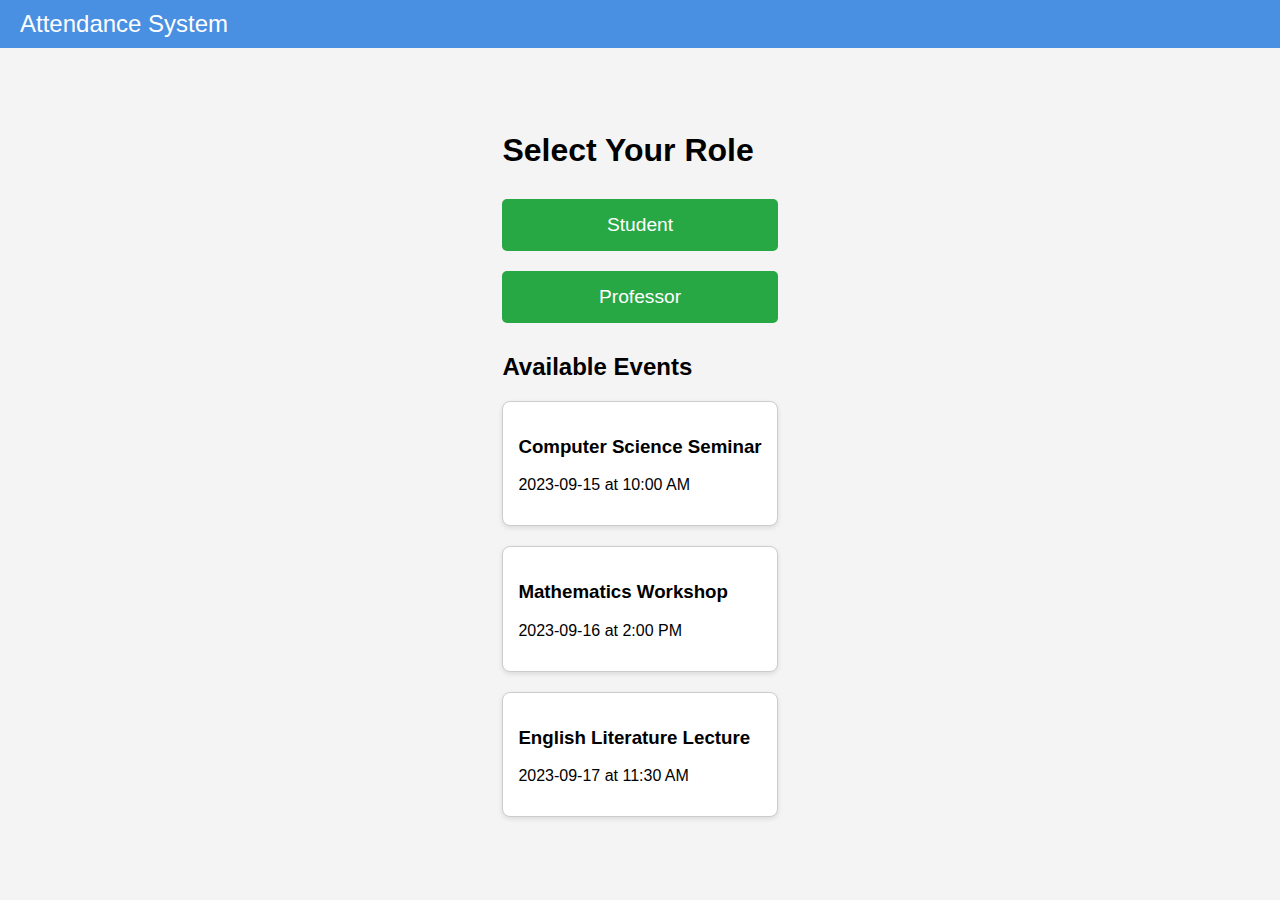
<file: index.html>
<!DOCTYPE html>
<html lang="en">
<head>
    <meta charset="UTF-8">
    <meta name="viewport" content="width=device-width, initial-scale=1.0">
    <title>Main Page</title>
    <style>
        body {
            font-family: Arial, sans-serif;
            margin: 0;
            padding: 0;
            display: flex;
            flex-direction: column;
            min-height: 100vh;
            background-color: #f4f4f4;
        }
        nav {
            background-color: #4A90E2;
            color: white;
            padding: 10px 20px;
            display: flex;
            justify-content: space-between;
            align-items: center;
        }
        nav a {
            color: white;
            text-decoration: none;
            font-size: 1.5rem;
        }
        .container {
            padding: 20px;
            max-width: 800px;
            margin: auto;
        }
        h1 {
            font-size: 2rem;
            margin-bottom: 20px;
        }
        .role-button {
            background-color: #28a745;
            color: white;
            padding: 15px;
            border: none;
            border-radius: 5px;
            font-size: 1.2rem;
            cursor: pointer;
            transition: background-color 0.3s;
            margin: 10px 0;
            width: 100%;
        }
        .role-button:hover {
            background-color: #218838;
        }
        .event-card {
            border: 1px solid #ccc;
            border-radius: 8px;
            padding: 15px;
            margin-bottom: 20px;
            background-color: white;
            box-shadow: 0 2px 5px rgba(0, 0, 0, 0.1);
        }
    </style>
</head>
<body>

    <nav>
        <a href="#">Attendance System</a>
    </nav>

    <div class="container">
        <h1>Select Your Role</h1>
        <button class="role-button" onclick="location.href='sindex.html'">Student</button>
        <button class="role-button" onclick="location.href='pindex'">Professor</button>

        <h2>Available Events</h2>
        <div id="events"></div>
    </div>

    <script>
        const events = [
            { id: 1, name: 'Computer Science Seminar', date: '2023-09-15', time: '10:00 AM' },
            { id: 2, name: 'Mathematics Workshop', date: '2023-09-16', time: '2:00 PM' },
            { id: 3, name: 'English Literature Lecture', date: '2023-09-17', time: '11:30 AM' },
        ];

        function renderEvents() {
            const eventsContainer = document.getElementById('events');
            eventsContainer.innerHTML = '';
            events.forEach(event => {
                const card = document.createElement('div');
                card.className = 'event-card';
                card.innerHTML = `
                    <h3>${event.name}</h3>
                    <p>${event.date} at ${event.time}</p>
                `;
                eventsContainer.appendChild(card);
            });
        }

        // Initialize the events
        renderEvents();
    </script>
</body>
</html>
</file>
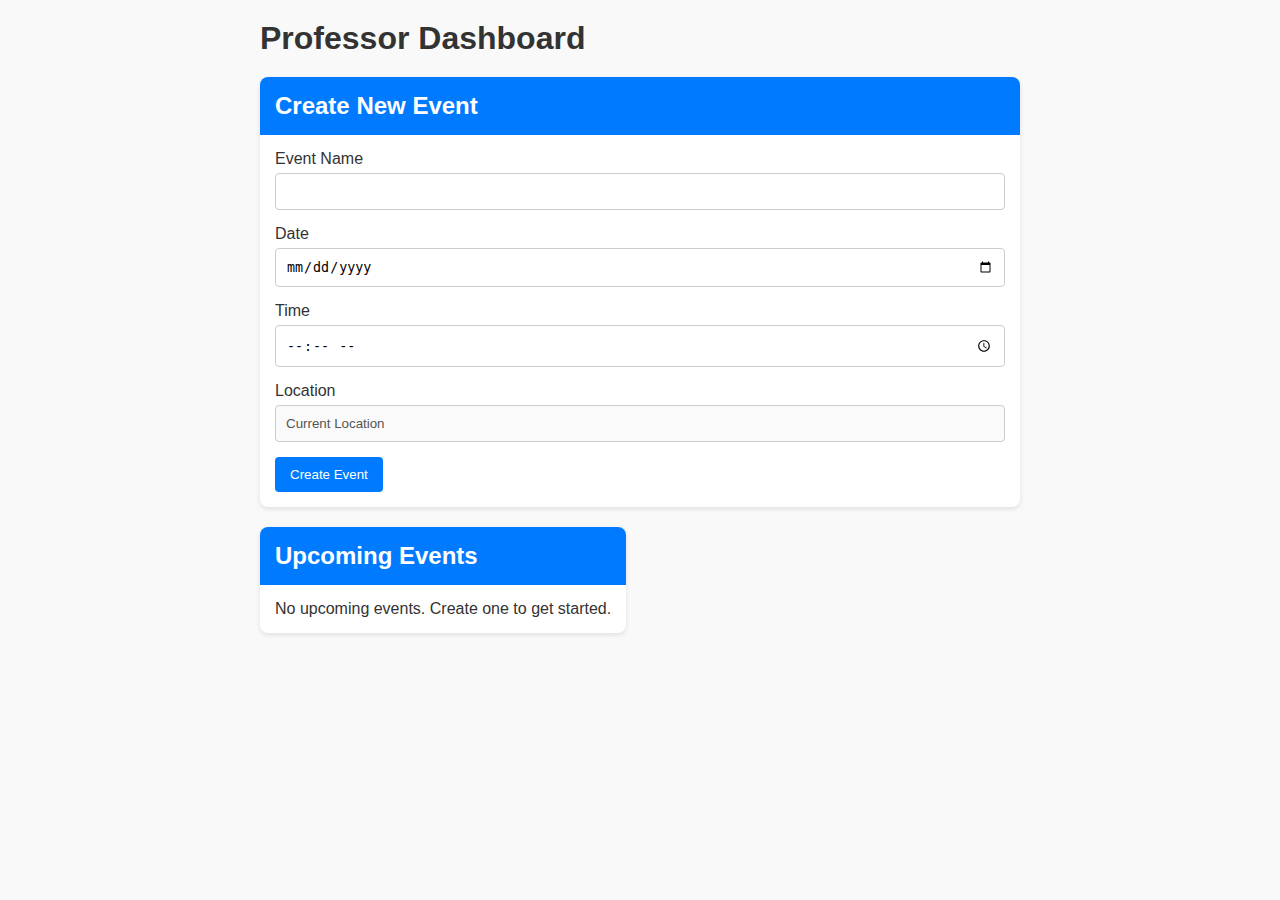
<file: pindex.html>
<!DOCTYPE html>
<html lang="en">
<head>
    <meta charset="UTF-8">
    <meta name="viewport" content="width=device-width, initial-scale=1.0">
    <title>Professor Dashboard</title>
    <link rel="stylesheet" href="styles.css">
</head>
<body>
    <div class="container">
        <h1 class="title">Professor Dashboard</h1>
        
        <div class="card">
            <div class="card-header">
                <h2>Create New Event</h2>
            </div>
            <div class="card-content">
                <form id="eventForm">
                    <div class="form-group">
                        <label for="eventName">Event Name</label>
                        <input type="text" id="eventName" required>
                    </div>
                    <div class="form-group">
                        <label for="eventDate">Date</label>
                        <input type="date" id="eventDate" required>
                    </div>
                    <div class="form-group">
                        <label for="eventTime">Time</label>
                        <input type="time" id="eventTime" required>
                    </div>
                    <div class="form-group">
                        <label for="eventLocation">Location</label>
                        <input type="text" id="eventLocation" value="Current Location" disabled>
                    </div>
                    <button type="submit" class="button">Create Event</button>
                </form>
            </div>
        </div>

        <div class="grid">
            <div class="card">
                <div class="card-header">
                    <h2>Upcoming Events</h2>
                </div>
                <div class="card-content" id="eventList">
                    <p>No upcoming events. Create one to get started.</p>
                </div>
            </div>

            <div class="card" id="attendanceCard" style="display: none;">
                <div class="card-header" id="attendanceHeader">
                    <h2>Current Attendance:</h2>
                </div>
                <div class="card-content">
                    <p id="currentLocation"></p>
                    <p id="attendanceCount"></p>
                    <table>
                        <thead>
                            <tr>
                                <th>Name</th>
                                <th>Reg. Number</th>
                                <th>Status</th>
                            </tr>
                        </thead>
                        <tbody id="attendanceList"></tbody>
                    </table>
                </div>
            </div>
        </div>
    </div>
    <script src="script.js"></script>
</body>
</html>
</file>
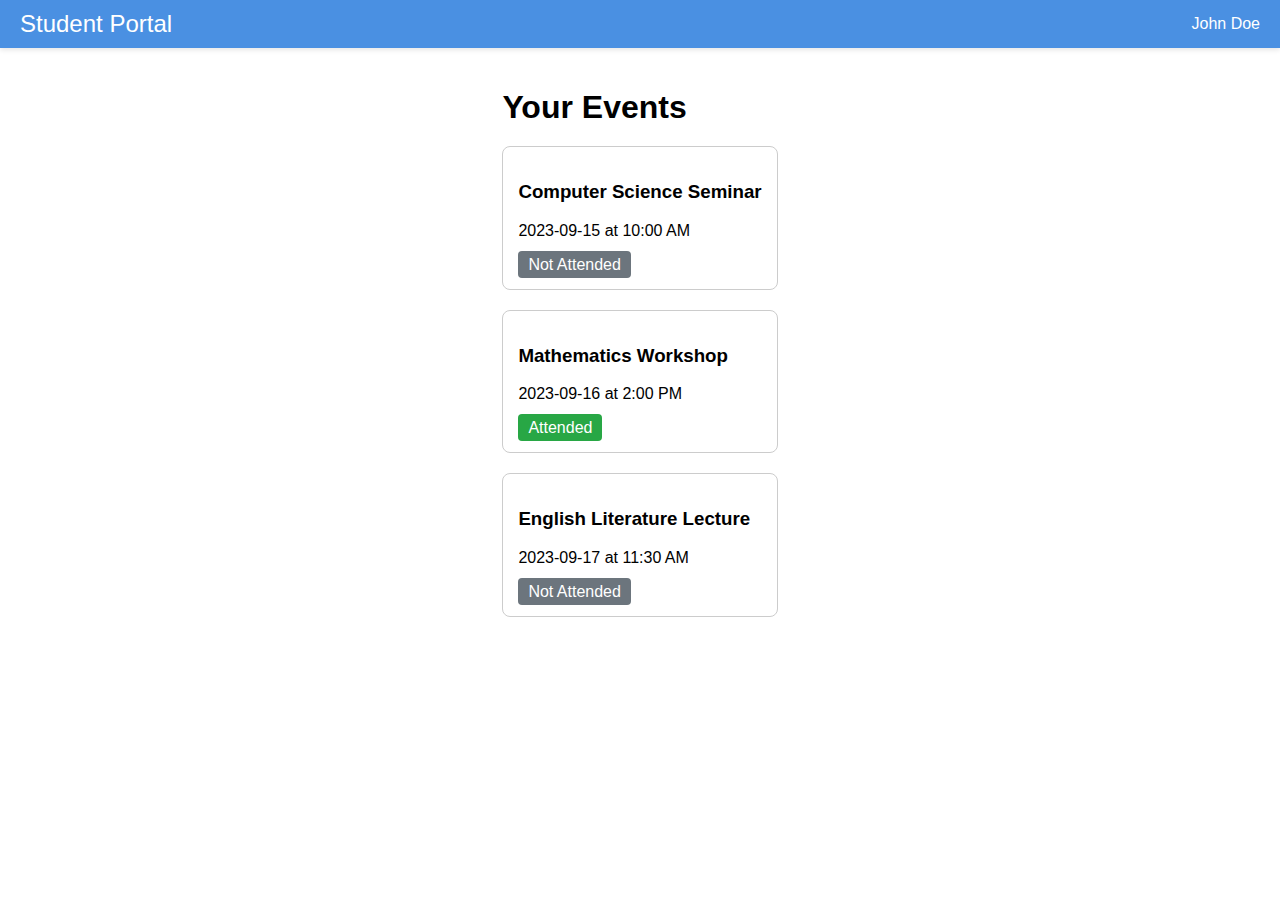
<file: sindex.html>
<!DOCTYPE html>
<html lang="en">
<head>
    <meta charset="UTF-8">
    <meta name="viewport" content="width=device-width, initial-scale=1.0">
    <title>Student Dashboard</title>
    <style>
        body {
            font-family: Arial, sans-serif;
            margin: 0;
            padding: 0;
            display: flex;
            flex-direction: column;
            min-height: 100vh;
        }
        nav {
            background-color: #4A90E2;
            color: white;
            box-shadow: 0 2px 5px rgba(0, 0, 0, 0.1);
            padding: 10px 20px;
            display: flex;
            justify-content: space-between;
            align-items: center;
        }
        nav a {
            color: white;
            text-decoration: none;
            font-size: 1.5rem;
        }
        .container {
            padding: 20px;
            flex-grow: 1;
            max-width: 1200px;
            margin: auto;
        }
        h1 {
            font-size: 2rem;
            margin-bottom: 20px;
        }
        .event-card {
            border: 1px solid #ccc;
            border-radius: 8px;
            padding: 15px;
            margin-bottom: 20px;
            cursor: pointer;
            transition: box-shadow 0.3s;
        }
        .event-card:hover {
            box-shadow: 0 4px 10px rgba(0, 0, 0, 0.1);
        }
        .badge {
            padding: 5px 10px;
            border-radius: 4px;
            color: white;
        }
        .badge.success {
            background-color: #28a745;
        }
        .badge.secondary {
            background-color: #6c757d;
        }
        .badge.destructive {
            background-color: #dc3545;
        }
        .badge.in-range {
            background-color: #28a745;
        }
        .badge.out-of-range {
            background-color: #dc3545;
        }
        .camera-container {
            position: relative;
            width: 100%;
            height: 200px;
            background-color: #f0f0f0;
            border-radius: 8px;
            overflow: hidden;
            margin-top: 15px;
        }
        .video {
            width: 100%;
            height: 100%;
            display: none;
        }
        .overlay {
            position: absolute;
            top: 0;
            left: 0;
            right: 0;
            bottom: 0;
            display: flex;
            align-items: center;
            justify-content: center;
        }
        .face-verified {
            background-color: rgba(40, 167, 69, 0.5);
        }
        .face-not-verified {
            background-color: rgba(220, 53, 69, 0.5);
        }
        .spinner {
            border: 4px solid transparent;
            border-top: 4px solid white;
            border-radius: 50%;
            animation: spin 1s linear infinite;
        }
        @keyframes spin {
            0% { transform: rotate(0deg); }
            100% { transform: rotate(360deg); }
        }
    </style>
</head>
<body>

    <nav>
        <a href="/">Student Portal</a>
        <div>
            <span>John Doe</span>
        </div>
    </nav>

    <div class="container">
        <h1>Your Events</h1>
        <div id="events"></div>

        <div id="selected-event" style="display: none;">
            <h2 id="event-name"></h2>
            <p id="event-details"></p>
            <button id="attendance-button" class="btn">Mark Attendance</button>
            <div class="camera-container" id="camera-container">
                <video id="video" class="video"></video>
                <div id="overlay" class="overlay" style="display: none;"></div>
            </div>
            <div id="status-badges"></div>
        </div>
    </div>

    <script>
        const events = [
            { id: 1, name: 'Computer Science Seminar', date: '2023-09-15', time: '10:00 AM', attended: false },
            { id: 2, name: 'Mathematics Workshop', date: '2023-09-16', time: '2:00 PM', attended: true },
            { id: 3, name: 'English Literature Lecture', date: '2023-09-17', time: '11:30 AM', attended: false },
        ];

        let selectedEvent = null;
        let inRange = false;
        let faceDetected = false;
        let verifying = false;

        function checkInRange() {
            return Math.random() > 0.5;
        }

        function verifyFace() {
            return new Promise(resolve => setTimeout(() => resolve(Math.random() > 0.3), 2000));
        }

        function renderEvents() {
            const eventsContainer = document.getElementById('events');
            eventsContainer.innerHTML = '';
            events.forEach(event => {
                const card = document.createElement('div');
                card.className = 'event-card';
                card.innerHTML = `
                    <h3>${event.name}</h3>
                    <p>${event.date} at ${event.time}</p>
                    <span class="badge ${event.attended ? 'success' : 'secondary'}">
                        ${event.attended ? 'Attended' : 'Not Attended'}
                    </span>
                `;
                card.onclick = () => handleEventClick(event);
                eventsContainer.appendChild(card);
            });
        }

        function handleEventClick(event) {
            selectedEvent = event;
            document.getElementById('event-name').innerText = event.name;
            document.getElementById('event-details').innerText = `${event.date} at ${event.time}`;
            document.getElementById('selected-event').style.display = 'block';
            document.getElementById('attendance-button').disabled = false;
            document.getElementById('overlay').style.display = 'none';
            inRange = checkInRange();
            document.getElementById('status-badges').innerHTML = `
                <span class="badge ${inRange ? 'in-range' : 'out-of-range'}">
                    ${inRange ? 'In Range' : 'Out of Range'}
                </span>
            `;
            startCamera();
        }

        async function startCamera() {
            const video = document.getElementById('video');
            try {
                const stream = await navigator.mediaDevices.getUserMedia({ video: true });
                video.srcObject = stream;
                video.style.display = 'block';
                video.play();
            } catch (error) {
                console.error('Error accessing the camera:', error);
            }
        }

        document.getElementById('attendance-button').onclick = async () => {
            if (!inRange) {
                alert("You're not in range of the event location.");
                return;
            }
            document.getElementById('overlay').style.display = 'block';
            verifying = true;

            // Simulate face detection
            faceDetected = await verifyFace();
            verifying = false;
            document.getElementById('overlay').style.display = 'none';

            if (faceDetected) {
                events.forEach((e) => {
                    if (e.id === selectedEvent.id) {
                        e.attended = true;
                    }
                });
                renderEvents();
                alert(`Attendance marked for event ${selectedEvent.id}`);
            }
            renderStatus();
        };

        function renderStatus() {
            const overlay = document.getElementById('overlay');
            overlay.style.display = 'flex';
            overlay.className += faceDetected ? ' face-verified' : ' face-not-verified';
            overlay.innerHTML = faceDetected ? 'Face Verified' : 'Face Not Verified';
        }

        // Initialize the events
        renderEvents();
    </script>
</body>
</html>
</file>
<file: styles.css>
* {
    box-sizing: border-box;
    margin: 0;
    padding: 0;
}

body {
    font-family: Arial, sans-serif;
    background-color: #f9f9f9;
    color: #333;
}

.container {
    max-width: 800px;
    margin: 0 auto;
    padding: 20px;
}

.title {
    font-size: 2em;
    margin-bottom: 20px;
}

.card {
    background-color: #fff;
    border-radius: 8px;
    box-shadow: 0 2px 5px rgba(0, 0, 0, 0.1);
    margin-bottom: 20px;
    overflow: hidden;
}

.card-header {
    background-color: #007bff;
    color: white;
    padding: 15px;
}

.card-content {
    padding: 15px;
}

.form-group {
    margin-bottom: 15px;
}

label {
    display: block;
    margin-bottom: 5px;
}

input {
    width: 100%;
    padding: 10px;
    border: 1px solid #ccc;
    border-radius: 4px;
}

.button {
    background-color: #007bff;
    color: white;
    padding: 10px 15px;
    border: none;
    border-radius: 4px;
    cursor: pointer;
}

.button:hover {
    background-color: #0056b3;
}

.grid {
    display: flex;
    flex-wrap: wrap;
    gap: 20px;
}
</file>
